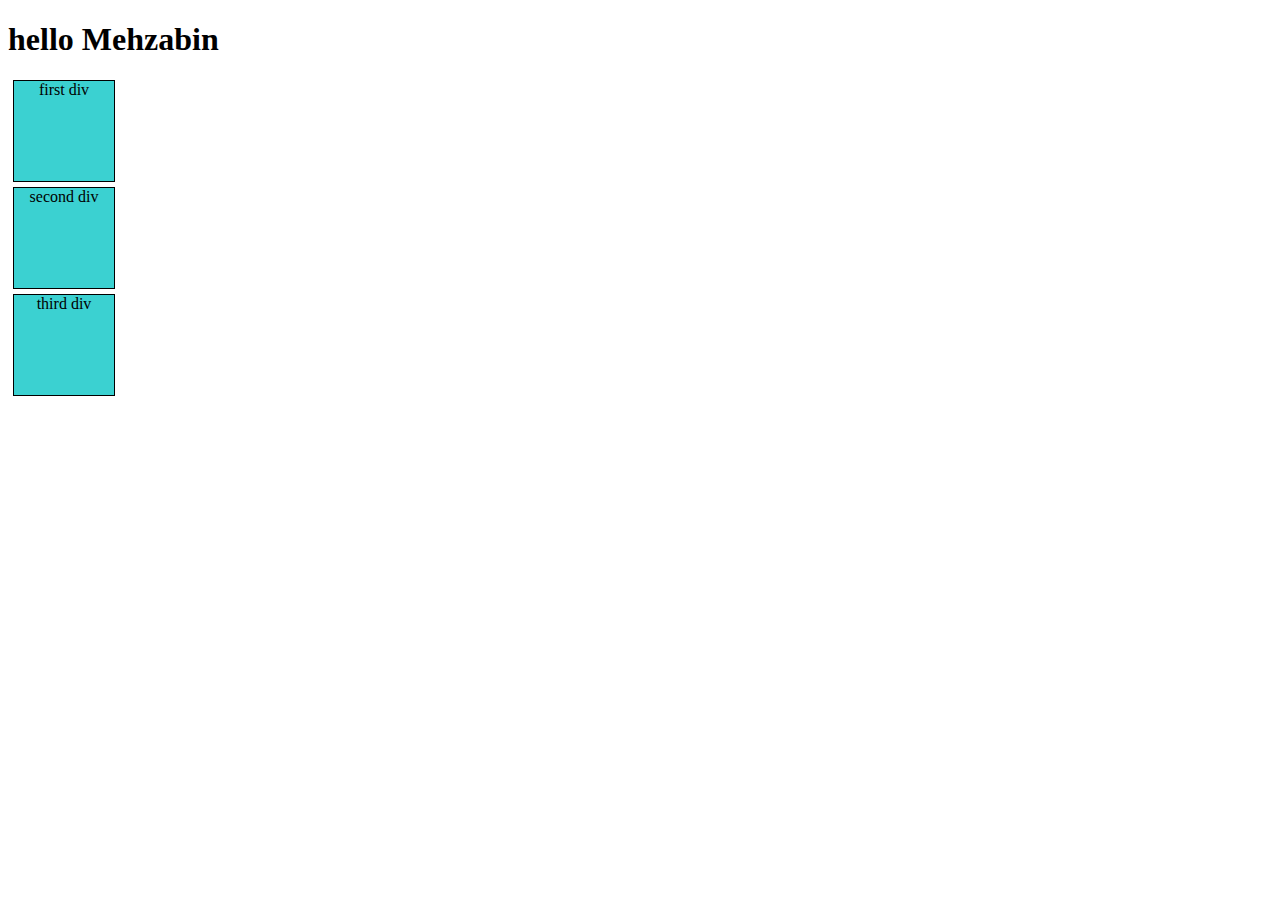
<file: javascript/index.html>
<!DOCTYPE html>
<html lang="en">
<head>
    <meta charset="UTF-8">
    <meta name="viewport" content="width=device-width, initial-scale=1.0">
    <title>Document</title>
</head>
<style>
  .box{
    height:100px;
    width:100px;
    border:1px solid black;
    margin: 5px;
    background-color: rgb(59, 209, 209);
    text-align: center;
  }
</style>
<body ><!-onload="alert('hi')";->
   <!----<script>
        document.write("name:mehzabin</br>");
        document.write("age:23</br>");
        document.write("city:Dhaka");
    </script>-->
    <h1>hello Mehzabin</h1>
    <div class="box">first div</div>
    <div class="box">second div</div>
    <div class="box">third div</div>
    <script src="practice.js"></script>
      <!----- //document.write("mehzabin"+" "+"nower");
        //var text="Bangladesh";
        //document.write("number of character"+text.length);-->
        
 
    
</body>
</html>
</file>
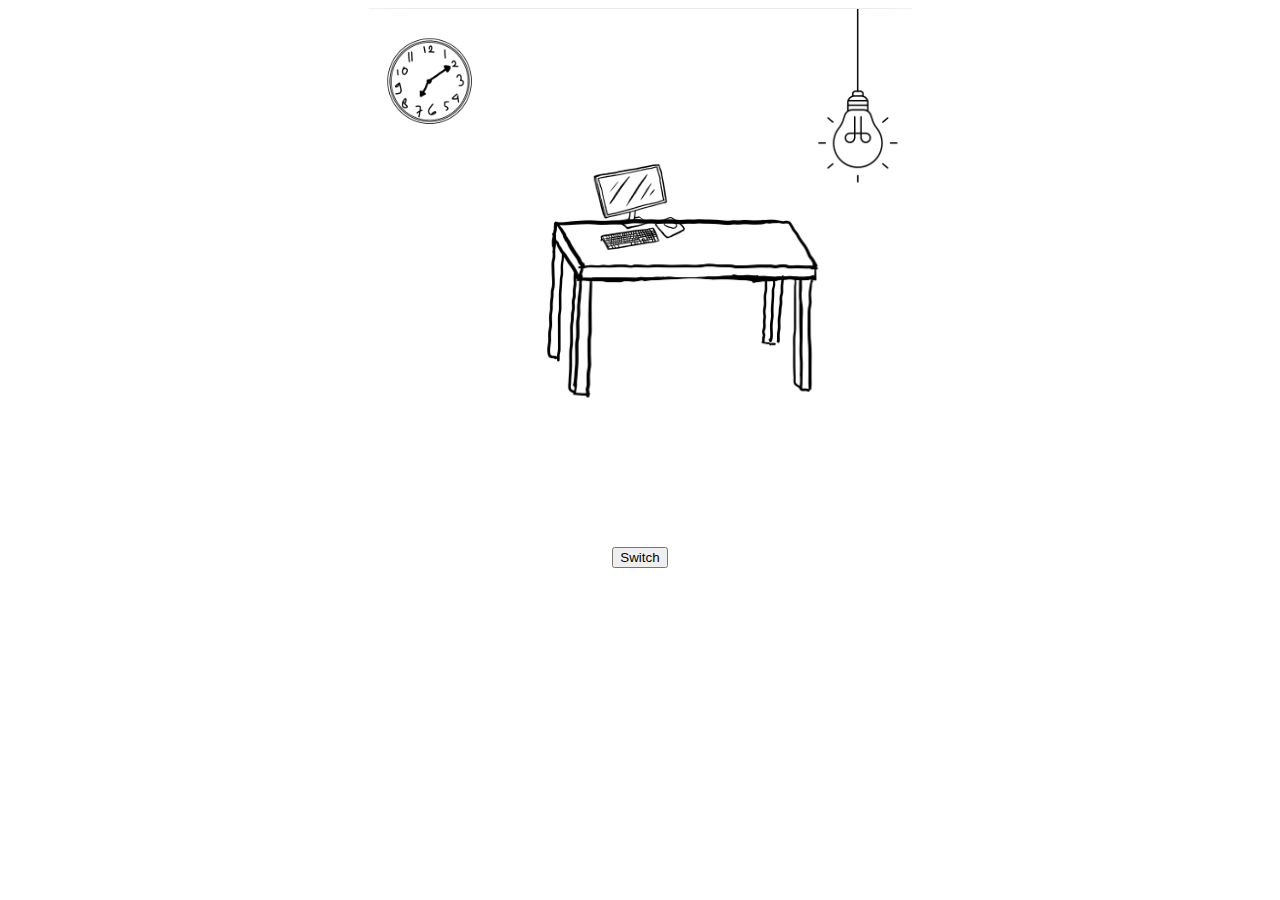
<file: javascript/bedrromlight.html>
<!DOCTYPE html>
<html lang="en">
<head>
    <meta charset="UTF-8">
    <meta name="viewport" content="width=device-width, initial-scale=1.0">
    <title>blub on off</title>
</head>
<style>
    .container{
        display:flex;
        flex-direction: column;
        justify-content: center;
        align-items: center;
    }
</style>
<body>
    
    <div class="container">
        <img id="myblub" src="bluboff.png" alt="blub is off">
       

        <button onclick="myblub()">Switch</button>
       
    </div>
    
<script src="bedroomlight.js"></script>
</body>
</html>
</file>
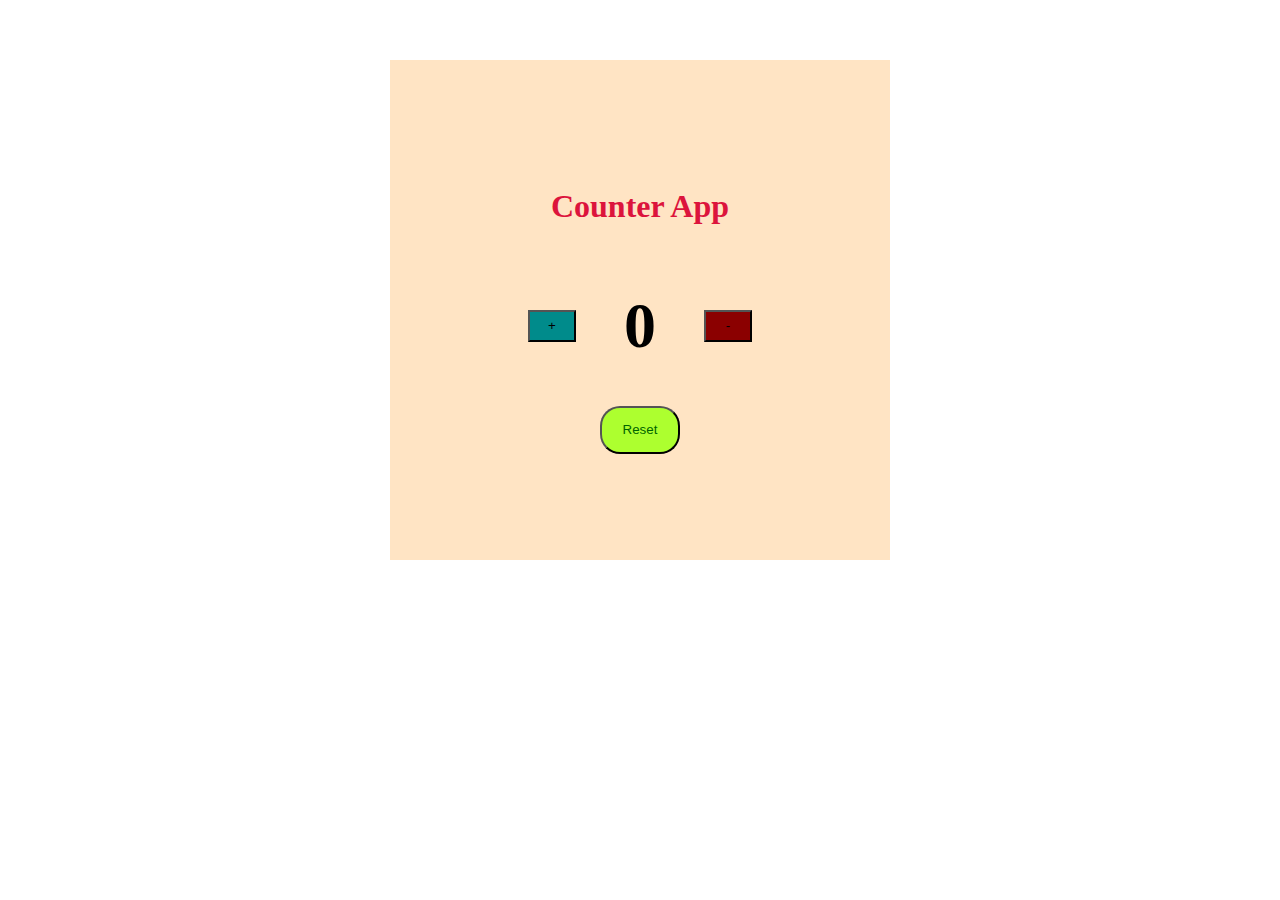
<file: javascript/counter.html>
<!DOCTYPE html>
<html lang="en">
<head>
    <meta charset="UTF-8">
    <meta name="viewport" content="width=device-width, initial-scale=1.0">
    <title>Counter App</title>
</head>
<style>   
    .container{
        display:flex;
        justify-content: center;
        align-items: center;
        color:crimson;
    }
    .count1{
        display:flex;
        justify-content: center;
        align-items: center;
        gap:3rem;
    }
    .btn{
        display: flex;
        justify-content: center;
        align-items: center;
    }
    #reset{
        
        background-color: greenyellow;
        color: darkgreen;
        width: 5rem;
        height: 3rem;
        border-radius: 20px;
    }
    body{
        display: flex;
        justify-content: center;
        align-items: center;
        flex-direction: column;
        margin-top: 60px;
    }
    .counter-app{
        display: flex;
        justify-content: center;
        align-items: center;
        flex-direction: column;
        
    }
</style>
<body>
    <div class="counter-app" style=" background-color: bisque; height: 500px;width:500px;""> 
    <div class="container">
        <h1 id="headcount">Counter App</h1>
    </div>
    <div class="count1">
        <button id="myplus"style="background-color: darkcyan; height: 2rem; width: 3rem;">+</button>
        <h1 id="count2"style="font-size:4rem;">0</h1>
        <button id="mysub" style="background-color:darkred;height: 2rem; width: 3rem;">-</button>
    </div>
    <div class="btn">
        <button id="reset" >Reset</button>
    </div>
   </div>
    <script src="counter.js"></script>
</body>
</html>
</file>
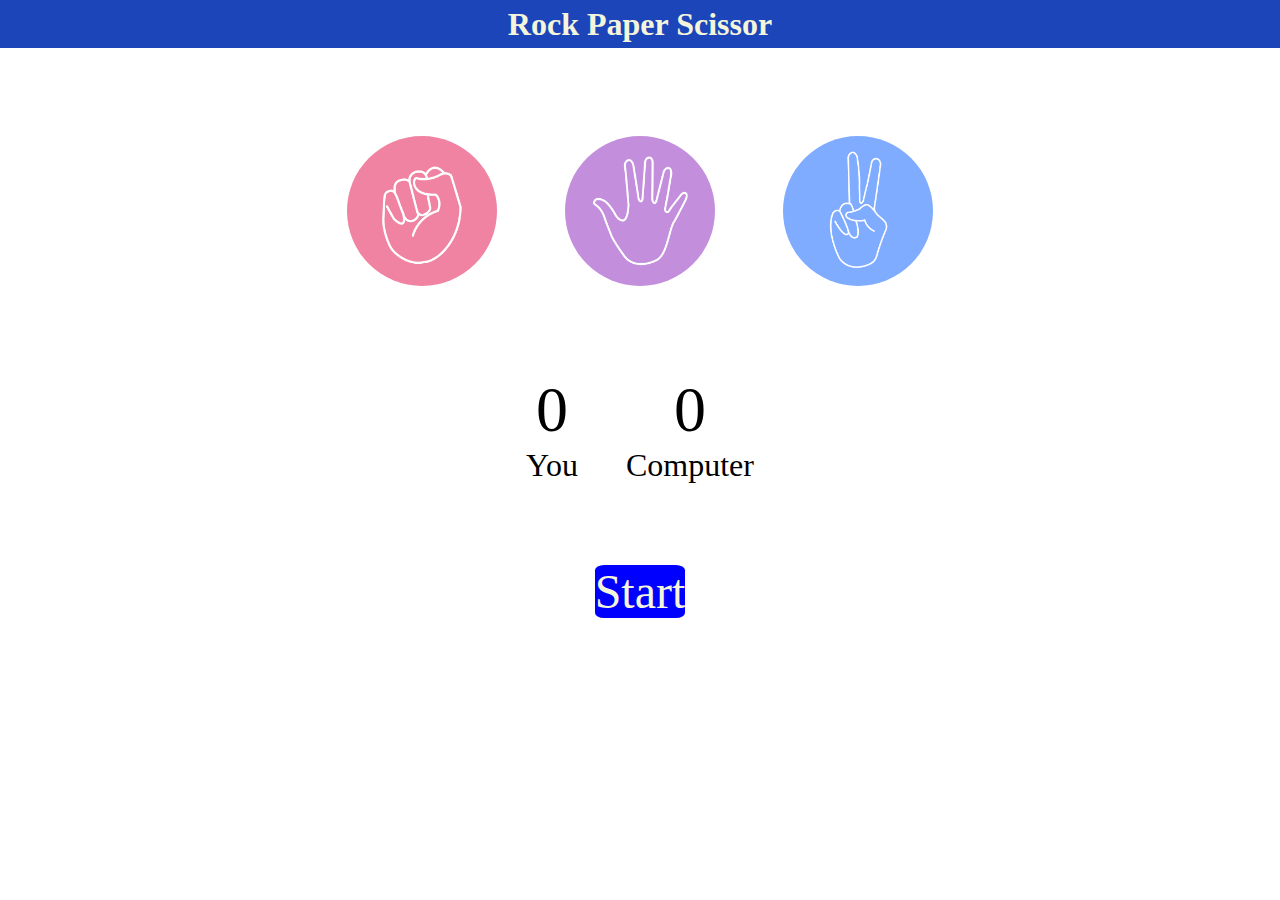
<file: javascript/game.html>
<!DOCTYPE html>
<html lang="en">
<head>
    <meta charset="UTF-8">
    <meta name="viewport" content="width=device-width, initial-scale=1.0">
    <title>Rock Paper Scissor</title>
    <link rel="stylesheet" href="game.css">
</head>
<body>
    <div class="heading"id="">
        <h1>Rock Paper Scissor</h1>
    </div>
    <div class="choices">
        <div class="choice" id="rock">
        <img class="img" src="rock.png">
    </div>
    <div class="choice" id="paper">
        <img class="img" src="paper.png">
    </div>
    <div class="choice" id="scissor">
        <img class="img" src="scissors.png">
    </div>
</div>
<div class="score-board">
    <div class="user-score">
    <p id="user-score">0</p>
    <p>You</p>
</div>
<div class="score">
    <p id="comp-score">0</p>
    <p>Computer</p>
</div>

</div>
<div class="massage">
    <p id="msg">Start</p>
</div>

    
    <script src="app.js"></script>
</body>
</html>
</file>
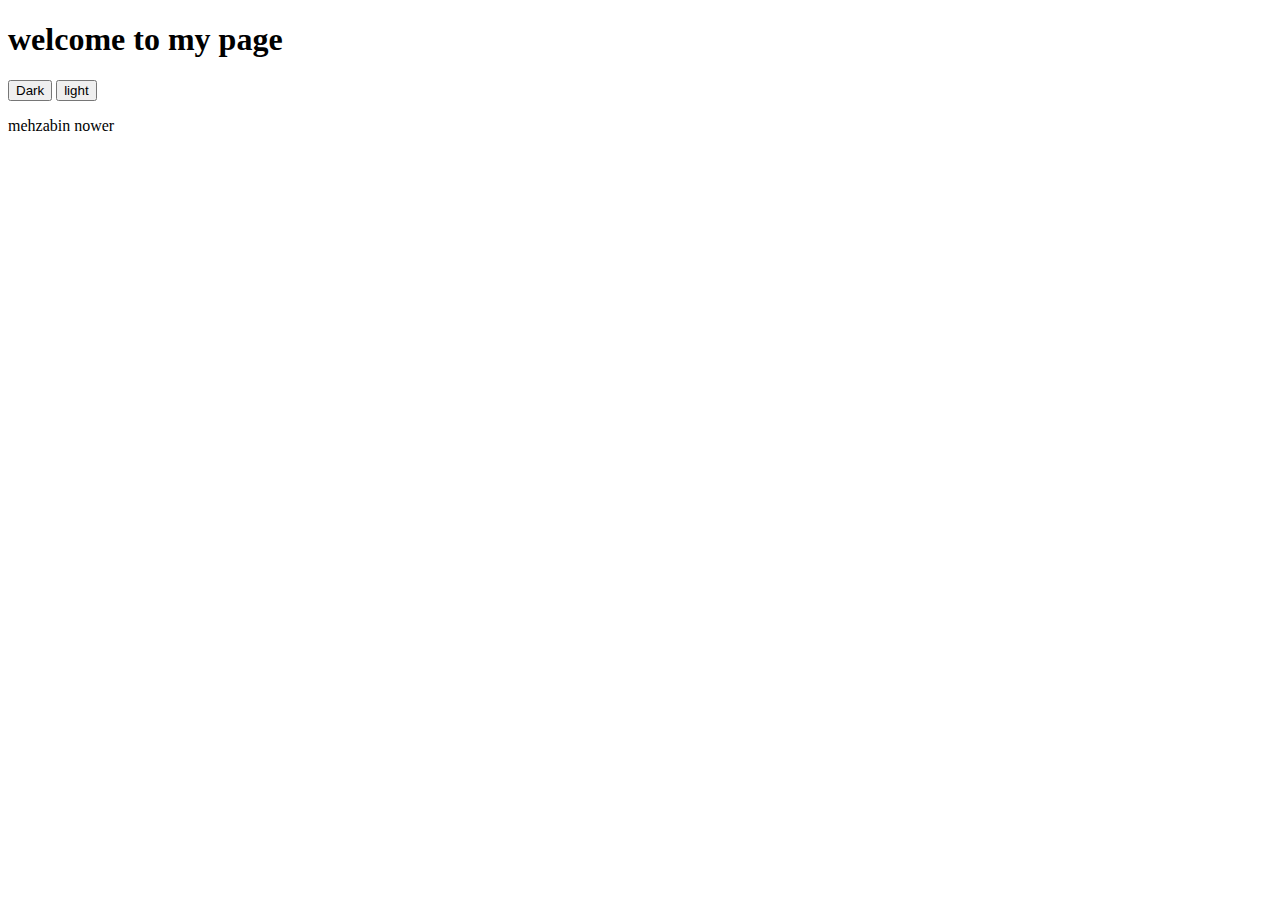
<file: javascript/mood.html>
<!DOCTYPE html>
<html lang="en">
<head>
    <meta charset="UTF-8">
    <meta name="viewport" content="width=device-width, initial-scale=1.0">
    <title>dark and light mood</title>
</head>
<body id="lightmood">
    <div class="mylightmood" >
        <h1>welcome to my page</h1>
        <button onclick="mymood()">Dark</button>
        <button onclick="mymood1()">light</button>
        <p>mehzabin nower</p>
    </div>
    <script src="mood.js"></script>
</body>
</html>
</file>
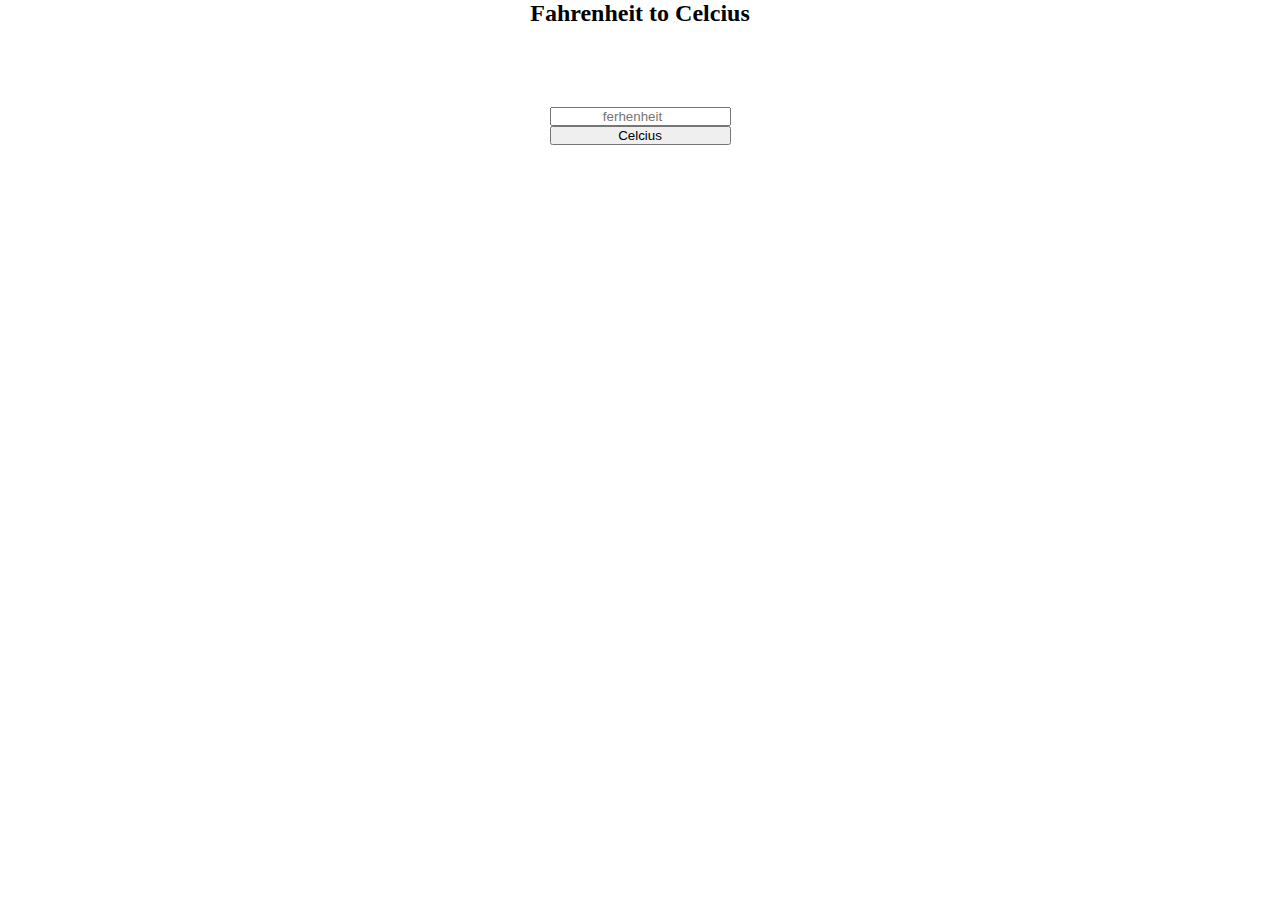
<file: javascript/temparature.html>
<!DOCTYPE html>
<html lang="en">
<head>
    <meta charset="UTF-8">
    <meta name="viewport" content="width=device-width, initial-scale=1.0">
    <title>temparature</title>
    <link rel="stylesheet" href="game.css">
</head>
<body>
    <div class="tempa">
       <h2 id="heading">Fahrenheit to Celcius</h2>
    <div class="temp">
        
         <div class="container">
        <input type="number" placeholder="ferhenheit" id="number">
        <button onclick="mytemp()">Celcius</button>
        <p id="result"></p>
     </div>
     
    </div>
    
</div>
    



    <script src="temparature.js"></script>
</body>
</html>
</file>
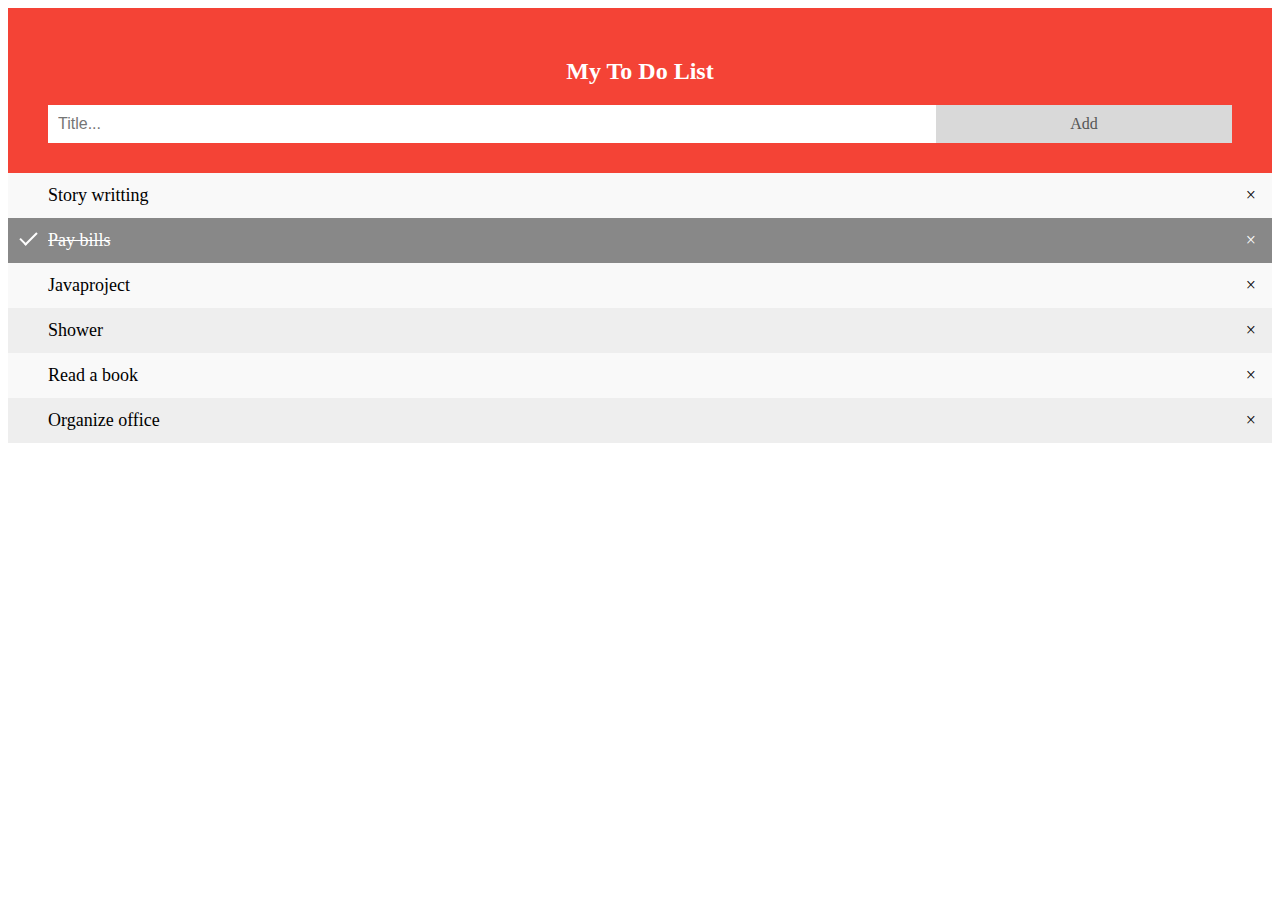
<file: javascript/todo.html>
<!DOCTYPE html>
<html lang="en">
<head>
    <meta charset="UTF-8">
    <meta name="viewport" content="width=device-width, initial-scale=1.0">
    <title>Document</title>
    <link rel="stylesheet" href="todo.css">
</head>
<body>
    <div id="myDIV" class="header">
        <h2>My To Do List</h2>
        <input type="text" id="myInput" placeholder="Title...">
        <span onclick="newElement()" class="addBtn">Add</span>
      </div>
      
      <ul id="myUL">
        <li>Story writting</li>
        <li class="checked">Pay bills</li>
        <li>Javaproject</li>
        <li>Shower</li>
        <li>Read a book</li>
        <li>Organize office</li>
      </ul>
      <script src="app2.js"></script>
</body>
</html>
</file>
<file: javascript/game.css>
*{
    margin:0px;
    padding:0px;
    text-align: center;
}

.heading{
    height: 3rem;
    width:100;
    background-color: rgb(27, 69, 185);
    color: beige;
    line-height: 3rem;
    
 }
 .choice{
    height:165px;
    width:170px;
    display:flex;
    justify-content: center;
    align-items: center;
 }
 .choice:hover{
    background-color:black;
    border-radius: 50%;
    opacity: 0.5;
    cursor: pointer;
 
 }
 .choices{
    display:flex;
    justify-content: center;
    align-items: center;
    gap:3rem;
    margin-top: 5rem;
 }
 img{
    height:150px;
    width:150px;
    object-fit: cover;
    border-radius: 50%;
 }
 .score-board{
    display:flex;
    justify-content: center;
    align-items: center;
    gap:3rem;
    margin-top: 5rem;
    font-size: 2rem;
 }
 #user-score,#comp-score{
    font-size: 4rem;
 }
 .massage{
    margin-top: 5rem;
 }
 #msg{
    margin-top:5rem;
    font-size: 3rem;
    background-color: blue;
   color:beige;
    border-radius: 10%;
   height: 5rem;
   display: inline;
 }

 .temp{
   display:flex;
   justify-content: center;
   align-items: center;
   margin-top: 5rem;
   gap:2rem;
}
 
.container{
   display:flex;
   flex-direction: column;
}
</file>
<file: javascript/todo.css>
/* Include the padding and border in an element's total width and height */
* {
    box-sizing: border-box;
  }
  
  /* Remove margins and padding from the list */
  ul {
    margin: 0;
    padding: 0;
  }
  
  /* Style the list items */
  ul li {
    cursor: pointer;
    position: relative;
    padding: 12px 8px 12px 40px;
    background: #eee;
    font-size: 18px;
    transition: 0.2s;
  
    /* make the list items unselectable */
    -webkit-user-select: none;
    -moz-user-select: none;
    -ms-user-select: none;
    user-select: none;
  }
  
  /* Set all odd list items to a different color (zebra-stripes) */
  ul li:nth-child(odd) {
    background: #f9f9f9;
  }
  
  /* Darker background-color on hover */
  ul li:hover {
    background: #ddd;
  }
  
  /* When clicked on, add a background color and strike out text */
  ul li.checked {
    background: #888;
    color: #fff;
    text-decoration: line-through;
  }
  
  /* Add a "checked" mark when clicked on */
  ul li.checked::before {
    content: '';
    position: absolute;
    border-color: #fff;
    border-style: solid;
    border-width: 0 2px 2px 0;
    top: 10px;
    left: 16px;
    transform: rotate(45deg);
    height: 15px;
    width: 7px;
  }
  
  /* Style the close button */
  .close {
    position: absolute;
    right: 0;
    top: 0;
    padding: 12px 16px 12px 16px;
  }
  
  .close:hover {
    background-color: #f44336;
    color: white;
  }
  
  /* Style the header */
  .header {
    background-color: #f44336;
    padding: 30px 40px;
    color: white;
    text-align: center;
  }
  
  /* Clear floats after the header */
  .header:after {
    content: "";
    display: table;
    clear: both;
  }
  
  /* Style the input */
  input {
    margin: 0;
    border: none;
    border-radius: 0;
    width: 75%;
    padding: 10px;
    float: left;
    font-size: 16px;
  }
  
  /* Style the "Add" button */
  .addBtn {
    padding: 10px;
    width: 25%;
    background: #d9d9d9;
    color: #555;
    float: left;
    text-align: center;
    font-size: 16px;
    cursor: pointer;
    transition: 0.3s;
    border-radius: 0;
  }
  
  .addBtn:hover {
    background-color: #bbb;
  }
</file>
